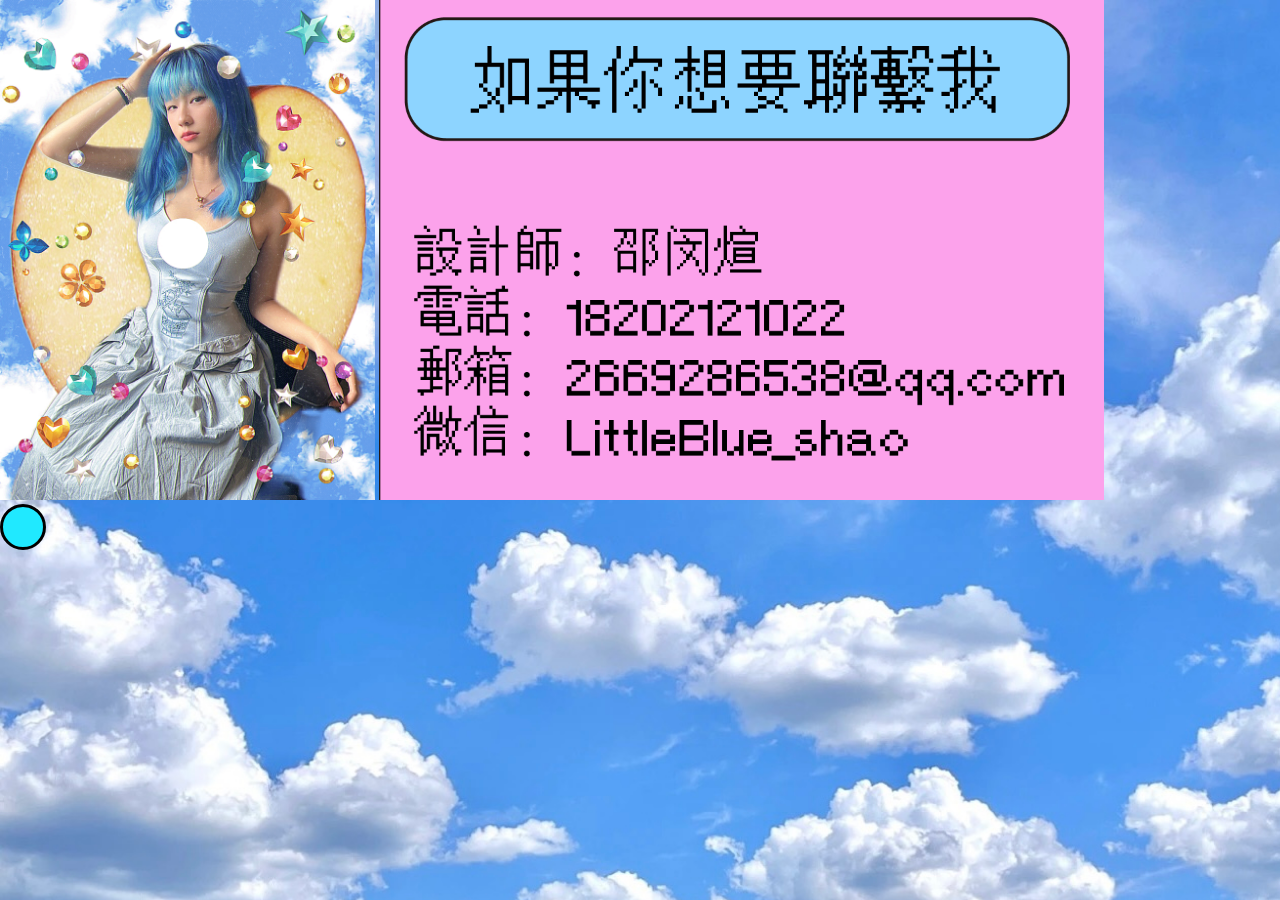
<file:  introduction.html>
<!DOCTYPE html>
<html lang="en">
<head>
  <meta charset="UTF-8">
  <meta name="viewport" content="width=device-width, initial-scale=1.0">
  <title>my introduction</title>
  <link rel="stylesheet" href="intro.css" />
  <img height=500 src="./貼紙/自拍.JPG"width=“300px”/> 
  <img height=500 src="./貼紙/電話-06.png"width=“300px”/> 
</div>
<div id="yuan">
 <a href="目錄2.html"><div id="yuan1"></div></a>
 


</div>
</head>
<body>
</file>
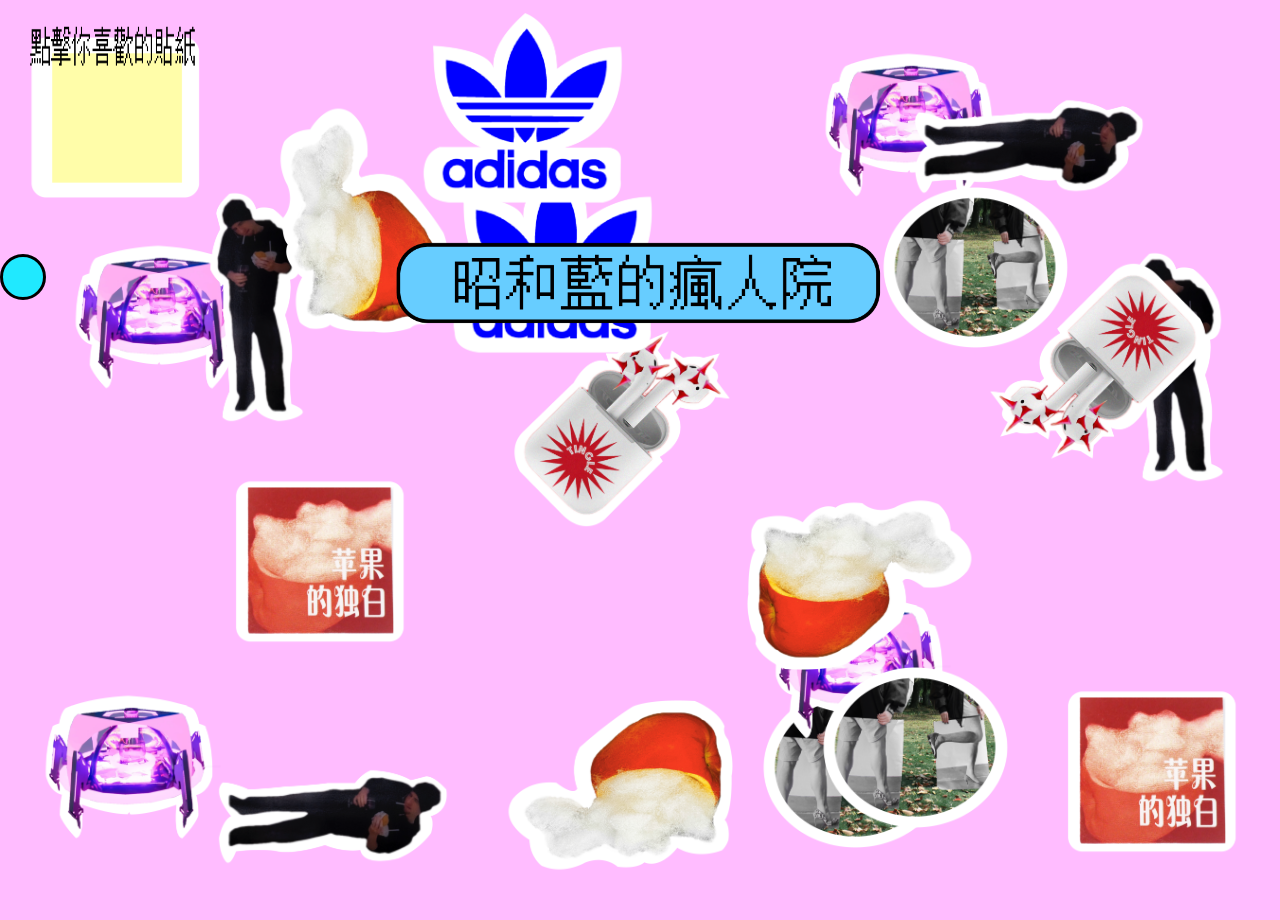
<file: 目錄2.html>
<!DOCTYPE html>
<html>
<head>
 <title>网格3</title>
 <link rel="stylesheet" href="目錄2.css" />
 <style>
  img {
   display: block;
   margin: auto;
  }
  #image {
    position: absolute;
    z-index: 9999;
    width: 200px;
    height: 200px;
    transform: translate(6%, -27%);
  }
  #intro {
    position: absolute;
    z-index: 9900;
    left: 50%;
    top: 8vh;
    transform: translate(-50%, 0);
    width: 600px;
    height: 400px;
    background-repeat: no-repeat;
    background-size: 100%;
    background-image: url(./貼紙/-14.png);
    background-position: center;
  }
  #intro:hover {
    background-image: url(./貼紙/画板\ 13_1.png);
  }
 </style>
</head>
<body>
  <a href="./ introduction.html" id="intro"></a>
  <img id="image" src="./貼紙/-13.png"/>

  <a href="./作品3.html" class="apple"></a>
  <a href="./作品1.html" class="spider spider1"></a>
  <a href="./作品5.html" class="man man1"></a>
  <a href="./作品2.html" class="cotton cotton1"></a>
  <a href="./作品4.html" class="leg leg1"></a>
  <a href="./作品7.html" class="bian bian2"></a>
  <a href="./作品3.html" class="apple apple1"></a>
  <a href="./作品1.html" class="spider spider2"></a>
  <a href="./作品5.html" class="man man2"></a>
  <a href="./作品2.html" class="cotton cotton2"></a>
  <a href="./作品3.html" class="apple apple2"></a>
  <a href="./作品1.html" class="spider spider3"></a>
  <a href="./作品5.html" class="man man3"></a>
  <a href="./作品4.html" class="leg leg3"></a>
  <a href="./作品6.html" class="adi adi2"></a>
  <a href="./作品2.html" class="cotton cotton4"></a>
  <a href="./作品7.html" class="bian bian1"></a>
  <a href="./作品3.html" class="apple apple3"></a>
  <a href="./作品6.html" class="adi adi1"></a>
  <a href="./作品4.html" class="leg leg5"></a>
  <a href="./作品1.html" class="spider spider4"></a>
  <a href="./作品5.html" class="man man4"></a>

  <!-- <a href="作品1.html"><img height=200 src="./作品照片/蜘蛛_画板 1 副本 4.png" width=“300px” alt="图片1"style="float: left; margin-right: 20px; ">
    </a>
  <a href="作品2.html"><img height=200 src="./作品照片/棉花蘋果_画板 1 副本 4.png" width=“300px” alt="图片2"style="float: left; margin-right: 15px; ">
    </a>
  <a href="作品3.html"><img height=200 src="./作品照片/小小書_画板 1 副本 4.png" width=“300px” alt="图片3"style="float: right; margin-left: 20px;">
    </a>
  <a href="封面1.html"><img height=200 src="./作品照片/女女_画板 1 副本 4.png" width=“300px” alt="图片4"style="float:border-bottom; margin: left 100px;;">
    </a>
  <a href="作品5.html"><img height=200 src="./作品照片/吃漢堡_画板 1 副本 4.png" width=“300px” alt="图片5"style="max-width: 100%;">
    </a> -->

  <div id="yuan">
    <a href="index.html"><div id="yuan1"></div></a>
  </div>
  <script>
    var image = document.getElementById('image')
    document.addEventListener('mousemove', function (event) {
      var mouseX = event.clientX
      var mouseY = event.clientY
      image.style.left = mouseX + 'px'
      image.style.top = mouseY + 'px'
    })
  </script>
</body>   
</html>
</file>
<file: intro.css>
* {
    margin: 0;
    padding: 0;
}
html, body {
    width: 100%;
    height: 100%;
}
body {
    background-image: url(./作品照片/天空2.jpg);
    background-size: 100%;
}
p{
    background-color: deepskyblue;
    color: fuchsia;
    font-size: medium;
    font-family: 'Franklin Gothic Medium', 'Arial Narrow', Arial, sans-serif;
}
#yuan1 {
    width:40px;
    height: 40px;
    border-radius: 50%;
    position: unset;
    bottom: 300px;
    right: 900px;
    background-color: rgb(32, 233, 255);
    z-index: 1;
    border: 3px solid black;
}
#yuan1:hover {
background-color: rgb(255, 255, 255);
}


.main {
    position: relative;
    display: flex;
    flex-direction: column;
    width: 100%;
    height: 100%;
    padding: 60px;
    box-sizing: border-box;
}

.geek {
    position: absolute;
    width: 500px;
    height: 800px;
    right: 30px;
    transform: translate(0, 5%);
    background-repeat: no-repeat;
    background-size: 100%;
}
.geek:hover {
    background-image: url(./作品照片/geek\ talk_画板\ 1.png);
}
</file>
<file: 目錄2.css>
html,
body {
  width: 100%;
  height: 100%;
  margin: 0;
}
body {
  position: relative;
  /* background-image: url(./作品照片/10_画板\ 1\ 副本\ 8.jpg); */
  background-color: rgb(255, 188, 255);
  background-size: 100%;
}
@font-face {
  font-family: MyFont;
  src: url(NISC18030.ttf);
}
p {
  font-family: 'MyFont';
}
#yuan1 {
  width: 40px;
  height: 40px;
  border-radius: 50%;
  position: unset;
  bottom: 300px;
  right: 900px;
  background-color: rgb(32, 233, 255);
  z-index: 1;
  border: 3px solid black;
}
#yuan1:hover {
  background-color: rgb(255, 255, 255);
}

a {
  display: inline-block;
  width: 250px;
  height: 250px;
  background-repeat: no-repeat;
  background-size: 100%;
}
.apple {
  background-image: url(./作品照片/貼紙/貼紙-03.png);
}
.apple:hover {
  background-image: url(./作品照片/貼紙/貼紙-08.png);
}
.spider {
  background-image: url(./作品照片/貼紙/貼紙-04.png);
}
.spider:hover {
  background-image: url(./作品照片/貼紙/貼紙-09.png);
}
.man {
  background-image: url(./作品照片/貼紙/貼紙-07.png);
}
.man:hover {
  background-image: url(./作品照片/貼紙/貼紙-10.png);
}
.cotton {
  background-image: url(./作品照片/貼紙/貼紙-06.png);
}
.cotton:hover {
  background-image: url(./作品照片/貼紙/貼紙-12.png);
}
.leg {
  background-image: url(./作品照片/貼紙/貼紙-05.png);
}
.leg:hover {
  background-image: url(./作品照片/貼紙/貼紙-11.png);
}
.adi {
  background-image: url(./作品照片/貼紙/15-16.png);
}
.adi:hover {
  background-image: url(./作品照片/貼紙/15-18.png);
}
.bian {
  background-image: url(./作品照片/貼紙/15-15.png);
}
.bian:hover {
  background-image: url(./作品照片/貼紙/15-17.png);
}

.spider1 {
  position: absolute;
  left: 30px;
  top: 200px;
}
.man1 {
  position: absolute;
  left: 30px;
  bottom: 10px;
  left: 110px;
  height: 700px;
}
.cotton1 {
  position: absolute;
  top: 100px;
  left: 250px;
  transform: rotate(-90deg);
}
.leg1 {
  position: absolute;
  bottom: 0;
  left: 730px;
}
.bian2 {
  position: absolute;
  top: 300px;
  left: 500px;
}
.apple1 {
  position: absolute;
  right: 200px;
  bottom: 1000px;
}
.spider2 {
  position: absolute;
  top: 8px;
  left: 780px;
}
.man2 {
  position: absolute;
  bottom: -20px;
  left: 200px;
  transform: rotate(90deg);
}
.cotton2 {
  position: absolute;
  bottom: 0;
  left: 500px;
  transform: rotate(180deg);
}
.apple2 {
  position: absolute;
  right: 0;
  bottom: -10px;
}
.spider3 {
  position: absolute;
  bottom: 100px;
  right: 300px;
}
.man3 {
  position: absolute;
  right: 0;
  bottom: 400px;
}
.leg3 {
  position: absolute;
  top: 150px;
  right: 180px;
}
.adi2 {
  position: absolute;
  bottom: 500px;
  right: 600px;
}
.cotton4 {
  position: absolute;
  bottom: 180px;
  left: 730px;
}
.bian1 {
  position: absolute;
  top: 240px;
  right: 60px;
  transform: rotate(180deg);
}
.apple3 {
  position: absolute;
  top: 50%;
  right: 65%;
}
.adi1 {
  position: absolute;
  left: 400px;
}
.leg5 {
  position: absolute;
  top: 70%;
  right: 240px;
}
.spider4 {
  position: absolute;
  left: 0;
  bottom: 0;
}
.man4 {
  position: absolute;
  left: 70%;
  top: 0;
  transform: rotate(90deg);
}
intro{
  top: 40%;
}
</file>
